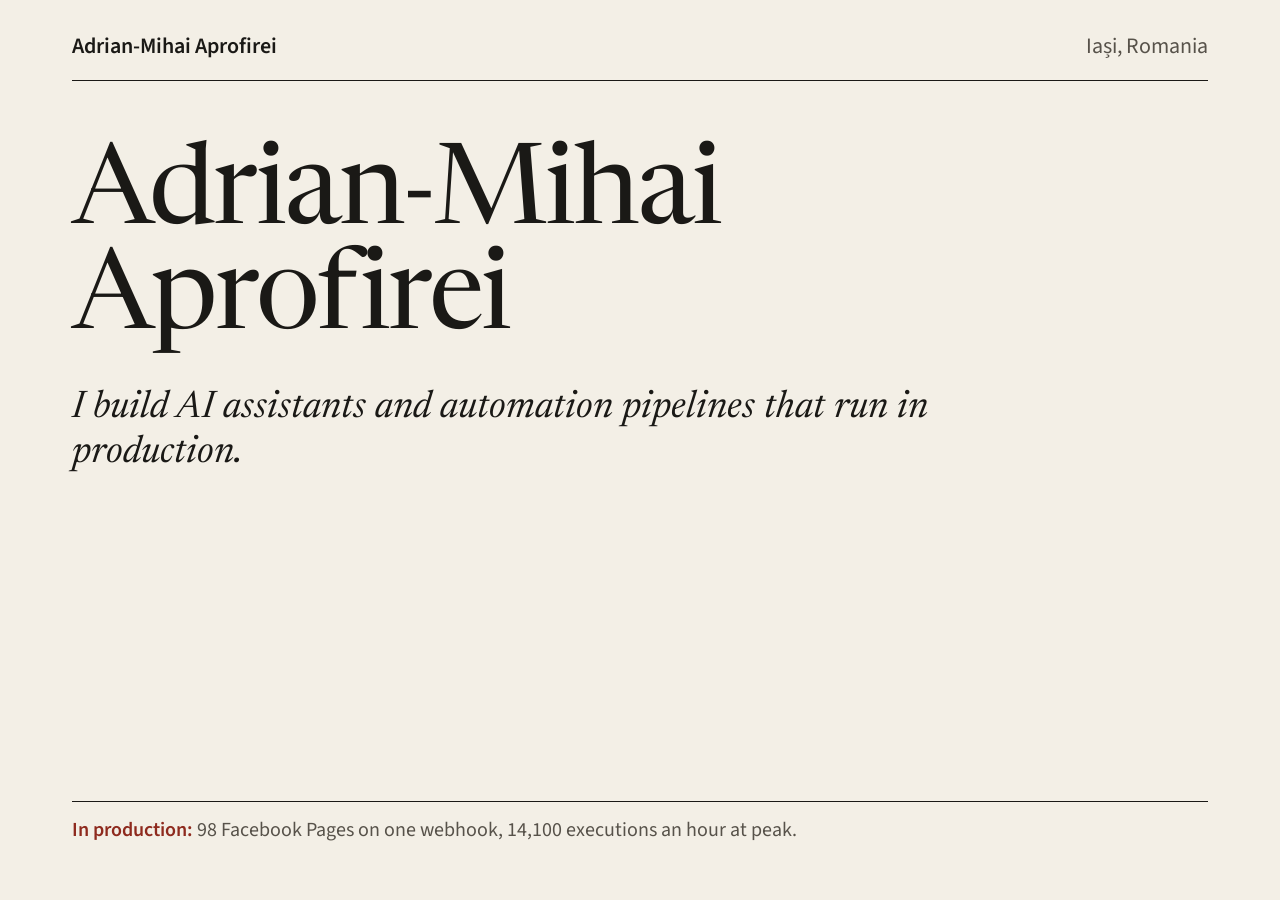
<file: tools/og.html>
<!doctype html>
<html lang="en"><head><meta charset="utf-8"><title>og</title>
<link rel="stylesheet" href="../src/fonts/fonts.css">
<style>
  html, body { margin: 0; width: 1200px; height: 630px; overflow: hidden; background: #F3EFE6; color: #1A1916; }
  .f { position: absolute; inset: 0; padding: 0 72px; box-sizing: border-box; font-family: "Source Sans 3", sans-serif; }
  .top { display: flex; justify-content: space-between; padding: 30px 0 18px; border-bottom: 1px solid #1A1916; font-size: 22px; }
  .top b { font-weight: 600; } .top span { color: #57524A; }
  h1 { margin: 64px 0 0; font: 400 112px/0.94 "Newsreader", serif; letter-spacing: -2.5px; }
  p { margin: 30px 0 0; font: italic 400 38px/1.2 "Newsreader", serif; max-width: 900px; }
  .rule { position: absolute; left: 72px; right: 72px; bottom: 56px; border-top: 1px solid #1A1916; padding-top: 14px;
          font-size: 20px; color: #57524A; }
  .rule em { color: #8E2A1E; font-style: normal; font-weight: 600; }
</style></head>
<body><div class="f">
  <div class="top"><b>Adrian-Mihai Aprofirei</b><span>Iași, Romania</span></div>
  <h1>Adrian-Mihai<br>Aprofirei</h1>
  <p>I build AI assistants and automation pipelines that run in production.</p>
  <div class="rule"><em>In production:</em> 98 Facebook Pages on one webhook, 14,100 executions an hour at peak.</div>
</div></body></html>
</file>
<file: src/fonts/fonts.css>
/* Newsreader and Source Sans 3, SIL Open Font License 1.1, self-hosted from Google Fonts */
/* latin-ext */
@font-face {
  font-family: 'Newsreader';
  font-style: italic;
  font-weight: 300 700;
  font-display: swap;
  src: url(newsreader-italic-latin-ext.woff2) format('woff2');
  unicode-range: U+0100-02BA, U+02BD-02C5, U+02C7-02CC, U+02CE-02D7, U+02DD-02FF, U+0304, U+0308, U+0329, U+1D00-1DBF, U+1E00-1E9F, U+1EF2-1EFF, U+2020, U+20A0-20AB, U+20AD-20C4, U+2113, U+2C60-2C7F, U+A720-A7FF;
}
/* latin */
@font-face {
  font-family: 'Newsreader';
  font-style: italic;
  font-weight: 300 700;
  font-display: swap;
  src: url(newsreader-italic-latin.woff2) format('woff2');
  unicode-range: U+0000-00FF, U+0131, U+0152-0153, U+02BB-02BC, U+02C6, U+02DA, U+02DC, U+0304, U+0308, U+0329, U+2000-206F, U+20AC, U+2122, U+2191, U+2193, U+2212, U+2215, U+FEFF, U+FFFD;
}
/* latin-ext */
@font-face {
  font-family: 'Newsreader';
  font-style: normal;
  font-weight: 300 700;
  font-display: swap;
  src: url(newsreader-normal-latin-ext.woff2) format('woff2');
  unicode-range: U+0100-02BA, U+02BD-02C5, U+02C7-02CC, U+02CE-02D7, U+02DD-02FF, U+0304, U+0308, U+0329, U+1D00-1DBF, U+1E00-1E9F, U+1EF2-1EFF, U+2020, U+20A0-20AB, U+20AD-20C4, U+2113, U+2C60-2C7F, U+A720-A7FF;
}
/* latin */
@font-face {
  font-family: 'Newsreader';
  font-style: normal;
  font-weight: 300 700;
  font-display: swap;
  src: url(newsreader-normal-latin.woff2) format('woff2');
  unicode-range: U+0000-00FF, U+0131, U+0152-0153, U+02BB-02BC, U+02C6, U+02DA, U+02DC, U+0304, U+0308, U+0329, U+2000-206F, U+20AC, U+2122, U+2191, U+2193, U+2212, U+2215, U+FEFF, U+FFFD;
}
/* latin-ext */
@font-face {
  font-family: 'Source Sans 3';
  font-style: italic;
  font-weight: 400;
  font-display: swap;
  src: url(source-sans-3-italic-latin-ext.woff2) format('woff2');
  unicode-range: U+0100-02BA, U+02BD-02C5, U+02C7-02CC, U+02CE-02D7, U+02DD-02FF, U+0304, U+0308, U+0329, U+1D00-1DBF, U+1E00-1E9F, U+1EF2-1EFF, U+2020, U+20A0-20AB, U+20AD-20C4, U+2113, U+2C60-2C7F, U+A720-A7FF;
}
/* latin */
@font-face {
  font-family: 'Source Sans 3';
  font-style: italic;
  font-weight: 400;
  font-display: swap;
  src: url(source-sans-3-italic-latin.woff2) format('woff2');
  unicode-range: U+0000-00FF, U+0131, U+0152-0153, U+02BB-02BC, U+02C6, U+02DA, U+02DC, U+0304, U+0308, U+0329, U+2000-206F, U+20AC, U+2122, U+2191, U+2193, U+2212, U+2215, U+FEFF, U+FFFD;
}
/* latin-ext */
@font-face {
  font-family: 'Source Sans 3';
  font-style: normal;
  font-weight: 400 600;
  font-display: swap;
  src: url(source-sans-3-normal-latin-ext.woff2) format('woff2');
  unicode-range: U+0100-02BA, U+02BD-02C5, U+02C7-02CC, U+02CE-02D7, U+02DD-02FF, U+0304, U+0308, U+0329, U+1D00-1DBF, U+1E00-1E9F, U+1EF2-1EFF, U+2020, U+20A0-20AB, U+20AD-20C4, U+2113, U+2C60-2C7F, U+A720-A7FF;
}
/* latin */
@font-face {
  font-family: 'Source Sans 3';
  font-style: normal;
  font-weight: 400 600;
  font-display: swap;
  src: url(source-sans-3-normal-latin.woff2) format('woff2');
  unicode-range: U+0000-00FF, U+0131, U+0152-0153, U+02BB-02BC, U+02C6, U+02DA, U+02DC, U+0304, U+0308, U+0329, U+2000-206F, U+20AC, U+2122, U+2191, U+2193, U+2212, U+2215, U+FEFF, U+FFFD;
}
</file>
